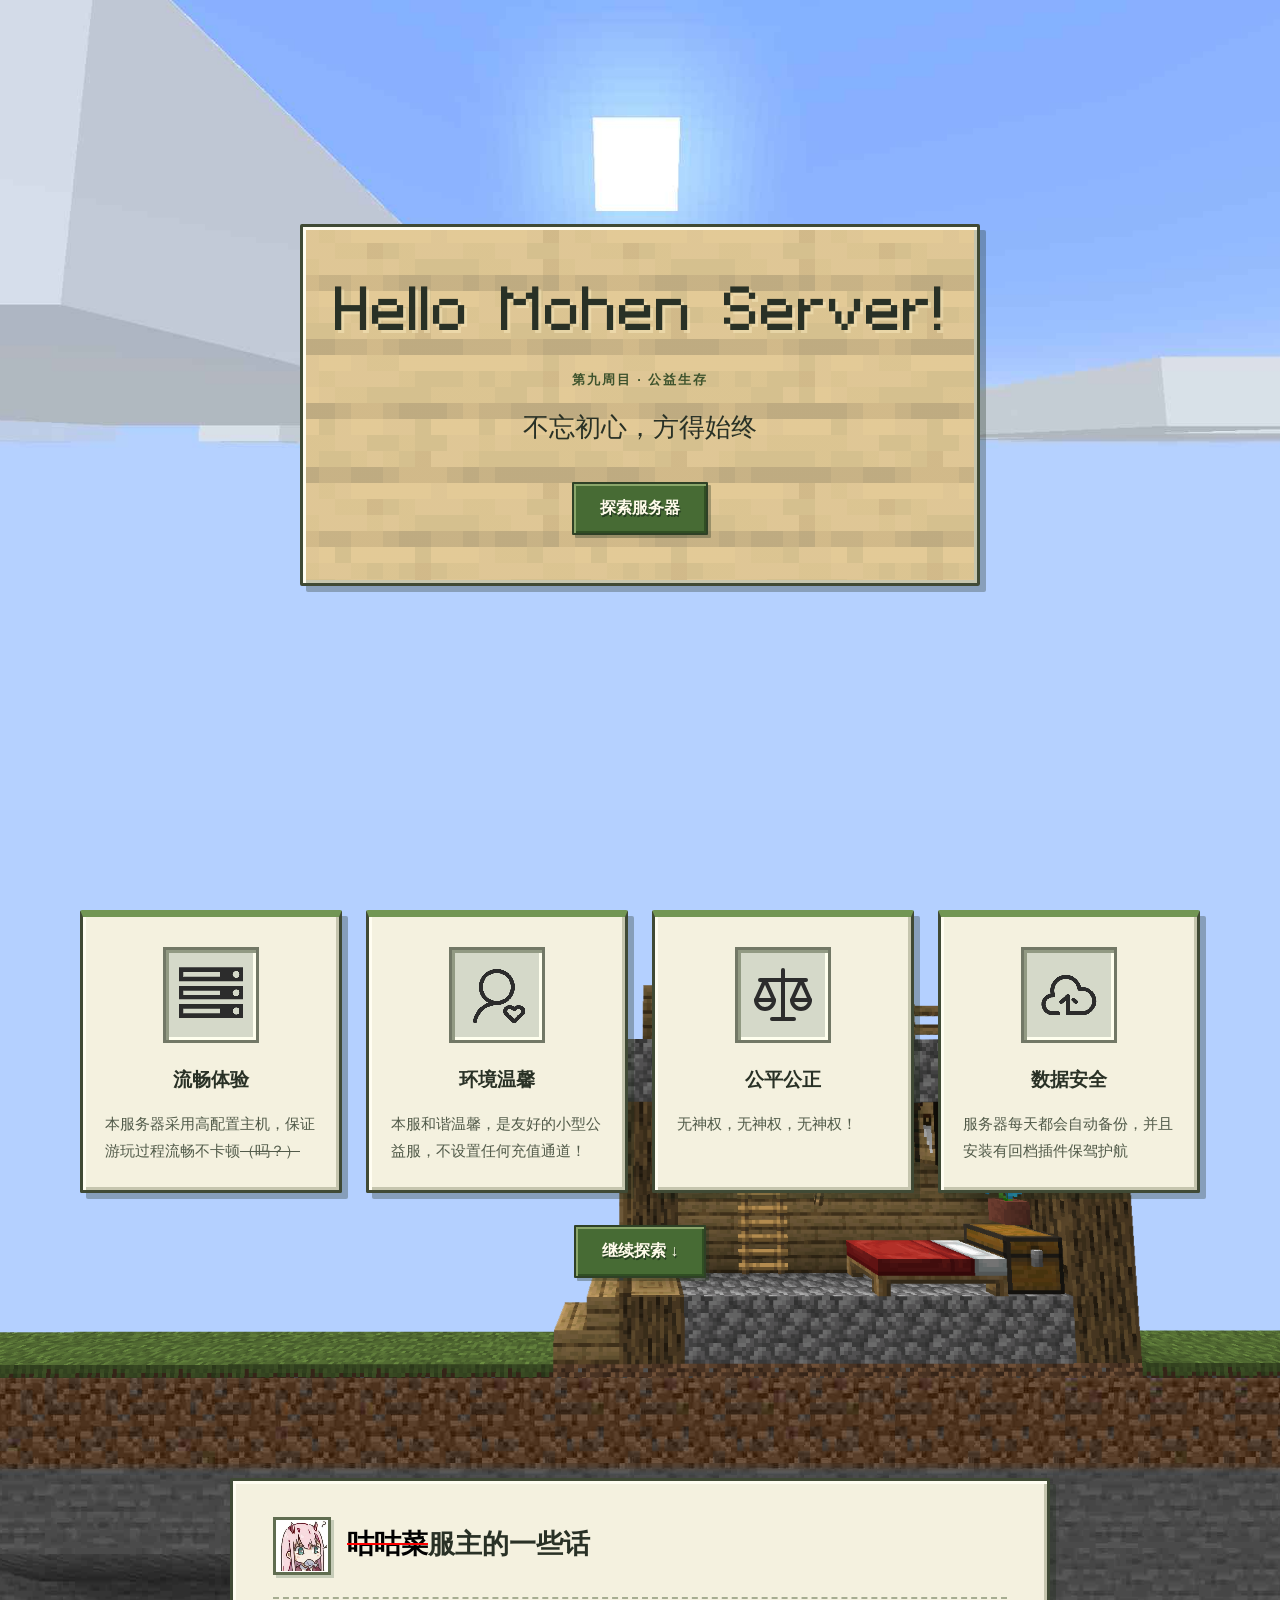
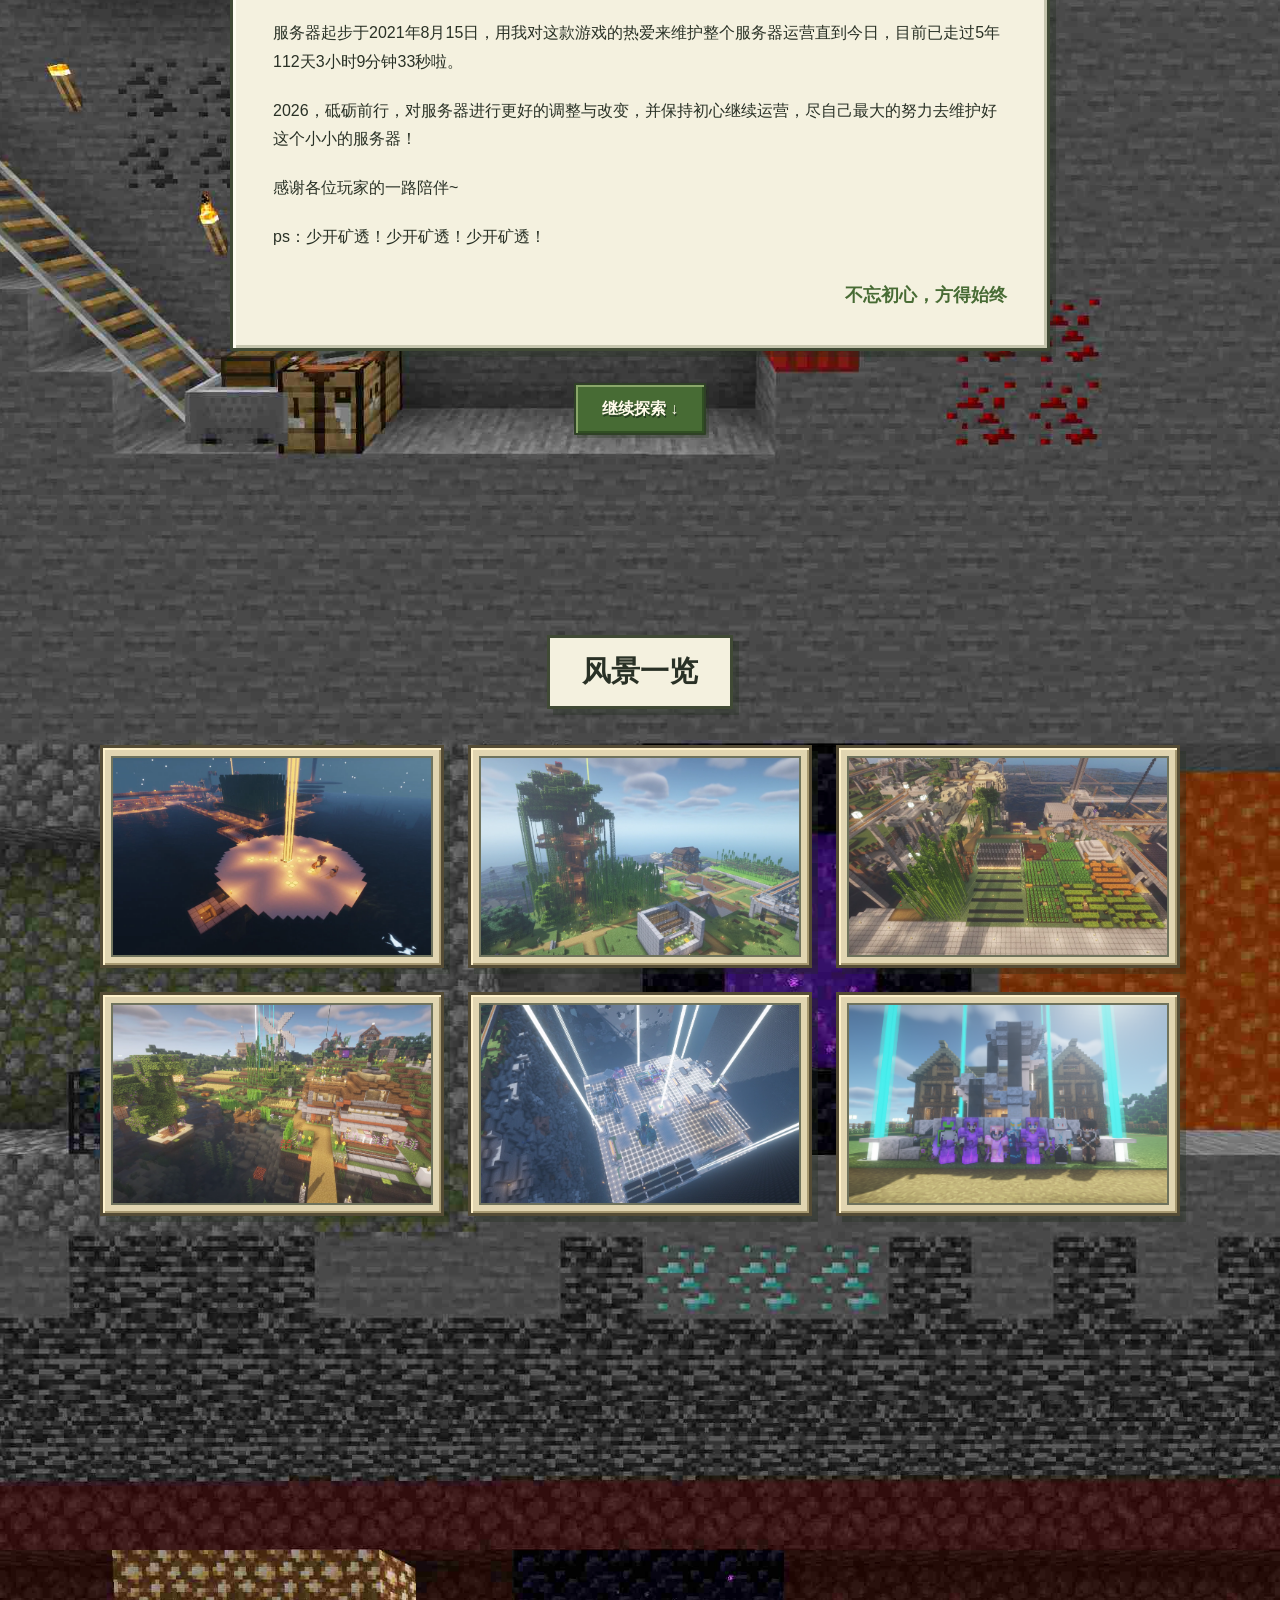
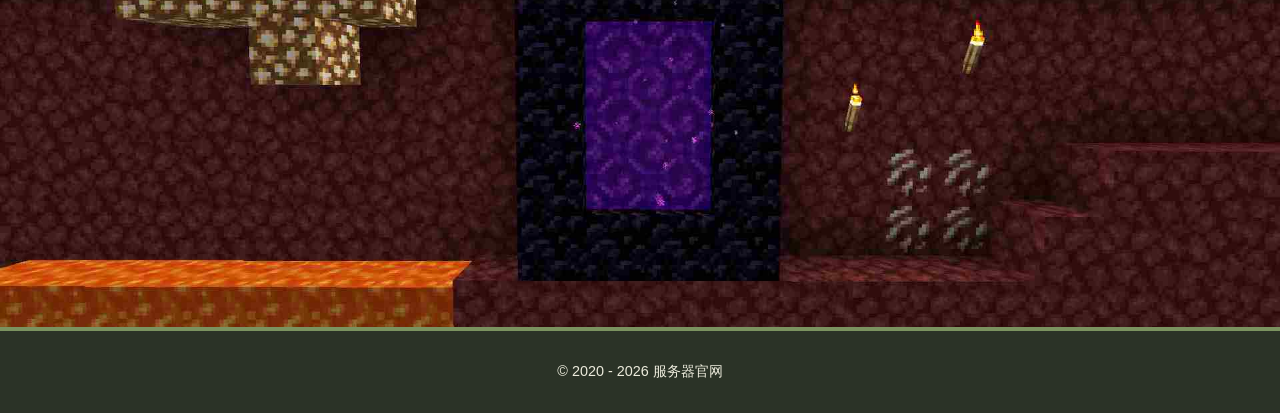
<file: index.html>
<!DOCTYPE html>
<html lang="zh-CN">
<head>
    <meta charset="UTF-8">
    <meta name="viewport" content="width=device-width, initial-scale=1.0">
    <title>Mohen's Server - 公益纯净生存服 丨 Minecraft服务器</title>
    <meta name="description" content="Mohen Server 九周目：26.2 公益生存插件服，通过 ViaVersion 与 Geyser 支持跨版本及基岩版，保留原版生存乐趣，欢迎加入审核QQ群。">
    <meta name="keywords" content="我的世界服务器,Minecraft服务器,Minecraft">
    <link rel="stylesheet" type="text/css" href="static/css/nutscraft.css">
    <link rel="stylesheet" type="text/css" href="static/css/font.css">
    <link rel="stylesheet" type="text/css" href="static/css/viewer.min.css">
    <link rel="icon" href="static/image/minecraft.ico">
</head>

<body>
    <!-- 首页标题 -->
    <div class="nutscraftBox Box1">
        <div class="wow Box1-title">
            <p class="wow Box1-title1">Hello Mohen Server!</p>
            <p class="season-label">第九周目 · 公益生存</p>
            <p class="wow Box1-title2">不忘初心，方得始终</p>
            <a href="#anchor1" scrollto="anchor1" class="wow scrollOnClick Box1-title-Buttom" easing="smooth">探索服务器</a>
        </div>
    </div>

    <!-- 特色介绍 -->
    <div class="nutscraftBox Box2">
        <div id="anchor1"></div>
        <div class="Box2-nutscraft">
            <ul>
                <li class="wow OutRight">
                    <div class="feature-icon"><img src="static/picture/server.png" alt="服务器" width="64" height="64"></div>
                    <h2>流畅体验</h2>
                    <p>本服务器采用高配置主机，保证游玩过程流畅不卡顿<s>（吗？）</s></p>
                </li>
                <li class="wow OutTop">
                    <div class="feature-icon"><img src="static/picture/friend.png" alt="友好社区" width="64" height="64"></div>
                    <h2>环境温馨</h2>
                    <p>本服和谐温馨，是友好的小型公益服，不设置任何充值通道！</p>
                </li>
                <li class="wow OutTop">
                    <div class="feature-icon"><img src="static/picture/balance.svg" alt="公平公正的天平" width="64" height="64"></div>
                    <h2>公平公正</h2>
                    <p>无神权，无神权，无神权！</p>
                </li>
                <li class="wow OutLeft">
                    <div class="feature-icon"><img src="static/picture/backup.png" alt="数据备份" width="64" height="64"></div>
                    <h2>数据安全</h2>
                    <p>服务器每天都会自动备份，并且安装有回档插件保驾护航</p>
                </li>
            </ul>
            <a href="#anchor2" scrollto="anchor2" class="scrollOnClick Box2-More wow" easing="smooth">继续探索 ↓</a>
        </div>
    </div>


    <!-- 一些话 -->
    <div class="nutscraftBox Box3">
        <div id="anchor2"></div>
        <div class="Box3-talk OutBottom wow">
            <div class="Box3-talk-text">
                <h1><del style="color: red;"><span style="color: black;">咕咕菜</span></del>服主的一些话</h1>
                <p>服务器起步于2021年8月15日，用我对这款游戏的热爱来维护整个服务器运营直到今日，目前已走过<span id="time"></span>。</p>
                <p><span data-current-year></span>，砥砺前行，对服务器进行更好的调整与改变，并保持初心继续运营，尽自己最大的努力去维护好这个小小的服务器！</p>
                <p>感谢各位玩家的一路陪伴~</p>
                <p>ps：少开矿透！少开矿透！少开矿透！</p>
                <h2 class="Box3-talk-text-end">不忘初心，方得始终</h2>
            </div>
        </div>
        <a href="#anchor3" scrollto="anchor3" class="scrollOnClick Box3-More wow" easing="smooth">继续探索 ↓</a>
    </div>

    <!-- 风景展示 -->
    <div class="nutscraftBox Box4">
        <div id="anchor3"></div>
        <p class="Box4-Title OutBottom wow">风景一览</p>
        <ul id="nutscraft">
            <li>
                <img src="static/picture/player1.jpg" loading="lazy" alt="服务器风景 1" class="OutTop wow">
            </li>
            <li>
                <img src="static/picture/player2.jpg" loading="lazy" alt="服务器风景 2" class="OutBottom wow">
            </li>
            <li>
                <img src="static/picture/player3.jpg" loading="lazy" alt="服务器风景 3" class="OutLeft wow">
            </li>
            <li>
                <img src="static/picture/player4.jpg" loading="lazy" alt="服务器风景 4" class="OutRight wow">
            </li>
            <li>
                <img src="static/picture/player5.jpg" loading="lazy" alt="服务器风景 5" class="OutTop wow">
            </li>
            <li>
                <img src="static/picture/player6.jpg" loading="lazy" alt="服务器风景 6" class="OutBottom wow">
            </li>
        </ul>
        <a href="#anchor4" scrollto="anchor4" class="scrollOnClick Box4-More wow" easing="smooth">继续探索 ↓</a>
    </div>

    <!-- 加入我们 -->
    <div class="nutscraftBox Box5">
        <div id="anchor4"></div>
        <div class="Box5-Join OutBottom wow">
            <div class="Box5-Join-talk">
                <h1>加入我们？</h1>
                <p>九周目 · 26.2 · 公益生存插件服</p>
                <p>让我们通过MC相聚。请先加入审核QQ群，完成简单审核后入服，一起守护这个小小的世界。</p>
                <ul>
                    <li><a href="http://qm.qq.com/cgi-bin/qm/qr?_wv=1027&k=hymYZAgKBO_7uZ2L2MkFiI3BqO0ZuXzG&authKey=CX0Dk2KFvN05z2jvI72c745gF0sfwtQYBuTSiNJTnuBKKiM%2BO7C9MfTG4AHOny6R&noverify=0&group_code=614030250">审核QQ群</a></li>
                    <li><a href="https://www.bilibili.com/video/BV13P4y1K7FA/?share_source=copy_web&vd_source=a3deb786fffe446e9822d1a1ea99e345">b站宣传视频</a></li>
                    <li><a href="board.html">公告板</a></li>
                </ul>
            </div>
        </div>

        <!-- 页脚 -->
        <div class="footer">
            <p>&copy; 2020 - <span data-current-year></span> <a href="index.html">服务器官网</a></p>
        </div>
    </div>

    <script type="text/javascript" src="static/js/time.js"></script>
    <script src="static/js/jquery.js"></script>
    <script type="text/javascript" src="static/js/wow.min.js"></script>
    <script type="text/javascript" src="static/js/viewer.min.js" ></script>
</body>

</html>
</file>
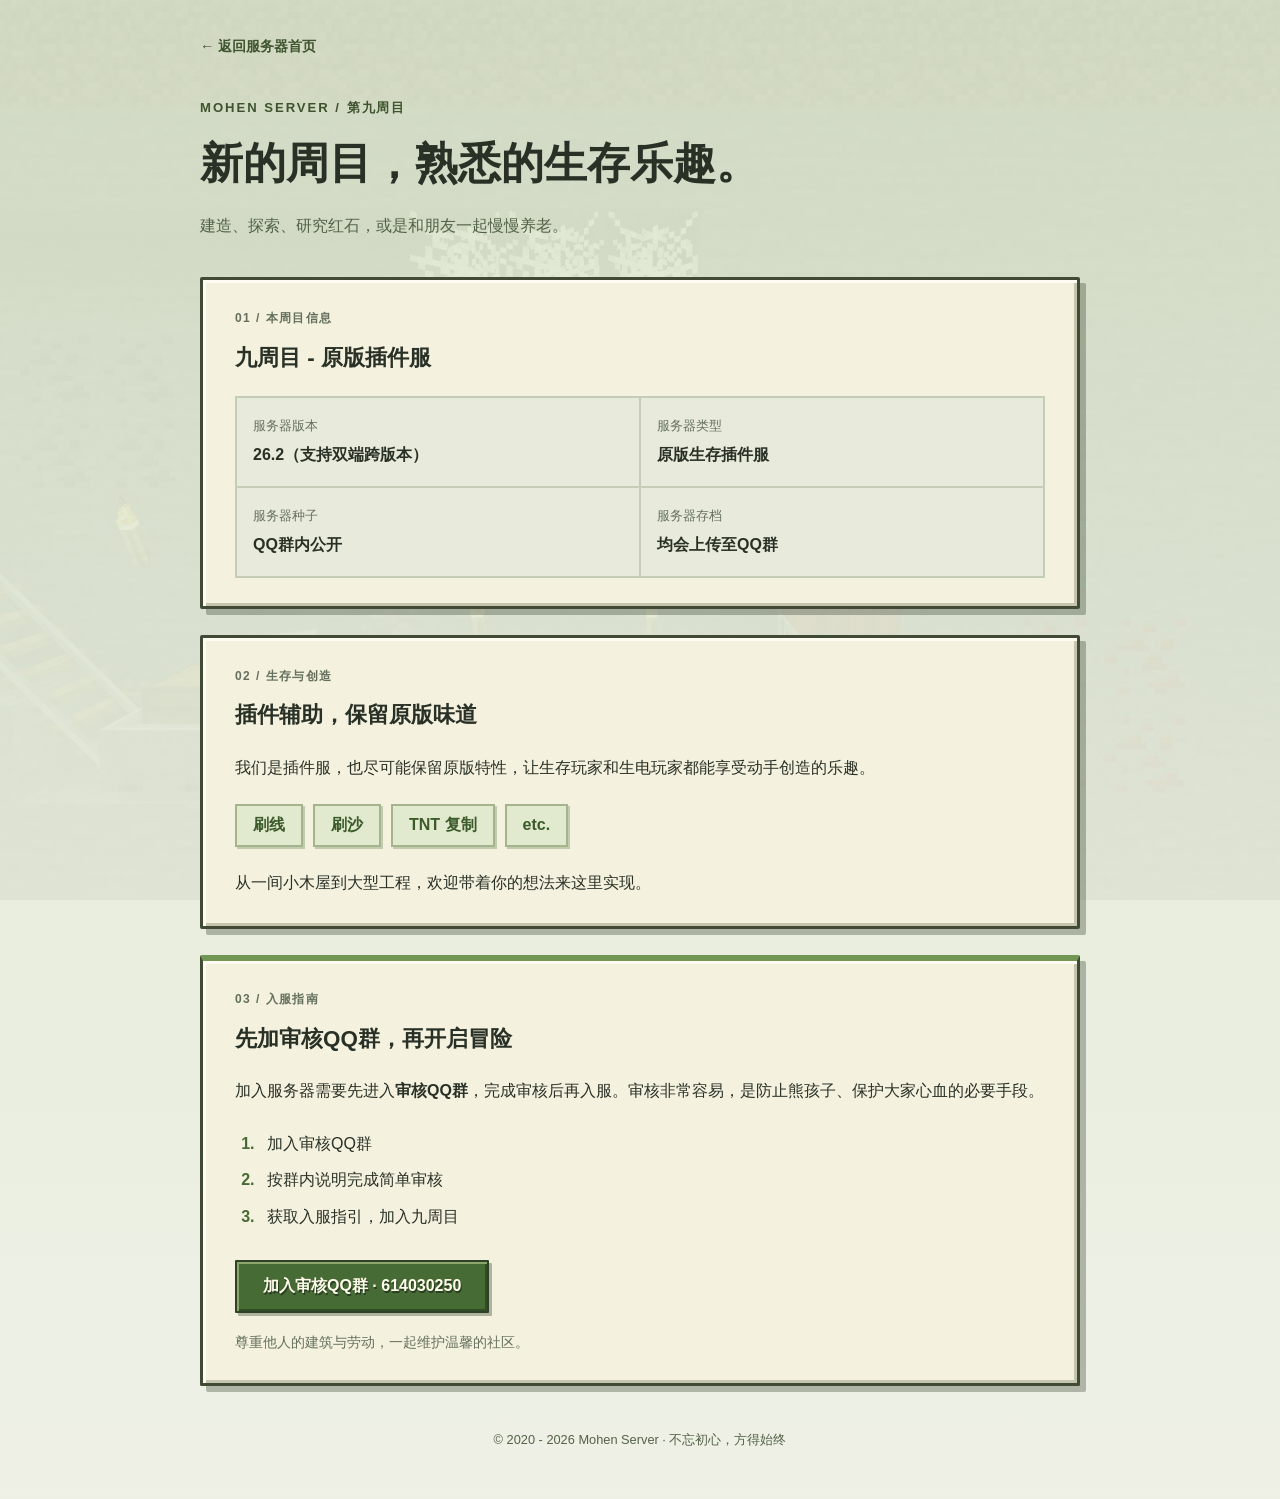
<file: board.html>
<!DOCTYPE html>
<html lang="zh-CN">
<head>
    <meta charset="UTF-8">
    <meta name="viewport" content="width=device-width, initial-scale=1.0">
    <title>九周目公告板 - Mohen Server</title>
    <meta name="description" content="Mohen Server 九周目入服指南：26.2 公益生存插件服，Java 跨版本与基岩版支持，原版特性与QQ群审核说明。">
    <link rel="stylesheet" href="static/css/nutscraft.css">
    <link rel="icon" href="static/image/minecraft.ico">
</head>
<body class="board-page">
    <main class="board-shell">
        <a class="back-link" href="index.html">← 返回服务器首页</a>
        <header class="board-header">
            <p class="season-label">MOHEN SERVER / 第九周目</p>
            <h1>新的周目，熟悉的生存乐趣。</h1>
            <p>建造、探索、研究红石，或是和朋友一起慢慢养老。</p>
        </header>
        <section class="notice-panel" aria-labelledby="season-title">
            <p class="panel-label">01 / 本周目信息</p>
            <h2 id="season-title">九周目 - 原版插件服</h2>
            <dl class="server-facts">
                <div><dt>服务器版本</dt><dd>26.2（支持双端跨版本）</dd></div>
                <div><dt>服务器类型</dt><dd>原版生存插件服</dd></div>
                <div><dt>服务器种子</dt><dd>QQ群内公开</dd></div>
                <div><dt>服务器存档</dt><dd>均会上传至QQ群</dd></div>
            </dl>
        </section>
        <section class="notice-panel" aria-labelledby="vanilla-title">
            <p class="panel-label">02 / 生存与创造</p>
            <h2 id="vanilla-title">插件辅助，保留原版味道</h2>
            <p>我们是插件服，也尽可能保留原版特性，让生存玩家和生电玩家都能享受动手创造的乐趣。</p>
            <ul class="mechanic-list" aria-label="保留的原版特性"><li>刷线</li><li>刷沙</li><li>TNT 复制</li><li>etc.</li></ul>
            <p>从一间小木屋到大型工程，欢迎带着你的想法来这里实现。</p>
        </section>
        <section class="notice-panel join-notice" aria-labelledby="join-title">
            <p class="panel-label">03 / 入服指南</p>
            <h2 id="join-title">先加审核QQ群，再开启冒险</h2>
            <p>加入服务器需要先进入<strong>审核QQ群</strong>，完成审核后再入服。审核非常容易，是防止熊孩子、保护大家心血的必要手段。</p>
            <ol class="join-steps"><li>加入审核QQ群</li><li>按群内说明完成简单审核</li><li>获取入服指引，加入九周目</li></ol>
            <a class="mc-button" href="http://qm.qq.com/cgi-bin/qm/qr?_wv=1027&amp;k=hymYZAgKBO_7uZ2L2MkFiI3BqO0ZuXzG&amp;authKey=CX0Dk2KFvN05z2jvI72c745gF0sfwtQYBuTSiNJTnuBKKiM%2BO7C9MfTG4AHOny6R&amp;noverify=0&amp;group_code=614030250">加入审核QQ群 · 614030250</a>
            <p class="notice-note">尊重他人的建筑与劳动，一起维护温馨的社区。</p>
        </section>
        <footer class="board-footer">&copy; 2020 - <span data-current-year></span> Mohen Server · 不忘初心，方得始终</footer>
    </main>
    <script src="static/js/time.js"></script>
</body>
</html>
</file>
<file: static/css/nutscraft.css>
/* 方块边框、木牌与物品栏：沿用原有 Minecraft 素材。 */
:root {
    --ink: #293126;
    --muted: #64705d;
    --paper: #f4f1df;
    --edge: #404a35;
    --green: #476b34;
    --shadow: 6px 6px 0 rgba(31, 43, 27, .3);
}
* { box-sizing: border-box; margin: 0; padding: 0; }
html { scroll-behavior: smooth; }
body { background: #b4d0ff; color: var(--ink); font-family: "Microsoft YaHei", "PingFang SC", sans-serif; line-height: 1.8; }
a { color: inherit; text-decoration: none; }
ul { list-style: none; }
a, button { -webkit-tap-highlight-color: transparent; }
a:focus-visible { outline: 3px solid #d89424; outline-offset: 6px; }
.nutscraftBox { position: relative; width: 100%; padding: 100px 24px; background-position: center; background-repeat: no-repeat; background-size: cover; }
.Box1 { min-height: 760px; min-height: 90svh; display: grid; place-items: center; background-image: url(../image/bg1.png); }
.Box2 { background-image: url(../image/bg2.png); }
.Box3 { background-image: url(../image/bg3.png); }
.Box4 { background-image: url(../image/bg4.png); }
.Box5 { background-image: url(../image/bg5.png); padding-bottom: 0; }
[id^="anchor"] { position: absolute; top: 0; scroll-margin-top: 24px; }
.Box1-title, .Box3-talk, .Box5-Join, .notice-panel {
    border: 3px solid var(--edge);
    border-radius: 2px;
    background: var(--paper);
    box-shadow: inset 3px 3px 0 #fffdf1, inset -3px -3px 0 #c5c5ae, var(--shadow);
}
.Box1-title { width: min(100%, 680px); padding: 48px 28px; text-align: center; background: linear-gradient(#f9e8ba99, #f9e8ba99), url(../image/oak_planks.png); }
.Box1-title1 { font-size: clamp(2rem, 5vw, 3.5rem); line-height: 1.3; text-shadow: 3px 3px 0 #fff3c766; }
.season-label { display: inline-block; margin: 20px 0 12px; color: #3e532d; font-size: .82rem; font-weight: 700; letter-spacing: .15em; }
.Box1-title2 { font-size: clamp(1.1rem, 3vw, 1.6rem); }
.Box1-title-Buttom, .Box2-More, .Box3-More, .Box4-More, .mc-button, .Box5-Join-talk a {
    display: table;
    padding: 10px 26px;
    margin: 32px auto 0;
    border: 2px solid #2f4126;
    border-radius: 1px;
    background: var(--green);
    color: #fffbea;
    font-weight: 700;
    text-align: center;
    text-shadow: 1px 2px 0 #273e22;
    box-shadow: inset 2px 2px 0 #8aa66a, inset -2px -2px 0 #304e23, 3px 3px 0 #26351e55;
    transition: background .18s, box-shadow .18s;
}
.Box1-title-Buttom:hover, .Box2-More:hover, .Box3-More:hover, .Box4-More:hover, .mc-button:hover, .Box5-Join-talk a:hover {
    background: #557f3d;
    box-shadow: inset 2px 2px 0 #b4cc8f, inset -2px -2px 0 #304e23, 4px 4px 0 #26351e55;
}
.Box2-nutscraft { max-width: 1120px; margin: auto; }
.Box2-nutscraft ul { display: grid; grid-template-columns: repeat(4, minmax(0, 1fr)); gap: 24px; }
.Box2-nutscraft ul li {
    position: relative;
    padding: 30px 22px 26px;
    background: var(--paper);
    border: 3px solid var(--edge);
    border-top: 7px solid #729654;
    border-radius: 2px;
    box-shadow: inset 3px 0 0 #fffdf1, inset -3px -3px 0 #c5c5ae, var(--shadow);
    text-align: center;
    transition: background .2s, box-shadow .2s;
}
.Box2-nutscraft ul li:hover { background: #fffbed; box-shadow: inset 3px 0 0 #fffdf1, inset -3px -3px 0 #c5c5ae, 6px 8px 0 #26351e66; }
.feature-icon {
    display: grid;
    place-items: center;
    width: 96px;
    height: 96px;
    margin: 0 auto 20px;
    border: 3px solid #727866;
    background: #d5d9c9;
    box-shadow: inset 3px 3px 0 #929a83, inset -3px -3px 0 #ffffee;
}
.feature-icon img { display: block; width: 64px; height: 64px; object-fit: contain; image-rendering: pixelated; transition: transform .2s; }
.Box2-nutscraft li:hover img { transform: translateY(-4px); }
.Box2-nutscraft h2 { font-size: 1.2rem; margin-bottom: 12px; }
.Box2-nutscraft li p { font-size: .95rem; text-align: left; color: #515a49; }
.Box3-talk { max-width: 820px; margin: auto; padding: 36px 40px; }
.Box3-talk h1 { font-size: clamp(1.2rem, 3vw, 1.7rem); padding-bottom: 22px; border-bottom: 2px dashed #a6ad91; }
.Box3-talk h1::before { content: ''; display: inline-block; width: 52px; height: 52px; margin-right: 16px; vertical-align: middle; background: url(../image/g.jpg) center / cover; border: 3px solid #606d50; box-shadow: 3px 3px 0 #c6ccb8; image-rendering: pixelated; }
.Box3-talk p { margin: 20px 0; overflow-wrap: anywhere; }
.Box3-talk-text-end { margin-top: 28px; text-align: right; font-size: 1.1rem; color: var(--green); }
.Box4-Title { width: fit-content; margin: 0 auto 36px; padding: 8px 32px; background: var(--paper); border: 3px solid var(--edge); box-shadow: var(--shadow); font-size: 1.8rem; font-weight: 700; }
.Box4 ul { max-width: 1080px; margin: auto; display: grid; grid-template-columns: repeat(3, minmax(0, 1fr)); gap: 24px; }
.Box4 li { min-width: 0; padding: 8px; background: #e1d5b1; border: 3px solid #554c35; box-shadow: inset 2px 2px 0 #fff2cb, inset -2px -2px 0 #a69871, var(--shadow); }
.Box4 li img { display: block; width: 100%; aspect-ratio: 16 / 10; object-fit: cover; border: 2px solid #6f735d; cursor: zoom-in; transition: filter .2s; }
.Box4 li img:hover { filter: brightness(1.1); }
.Box5-Join { max-width: 680px; margin: 0 auto 100px; padding: 38px 40px; background: linear-gradient(#f4f1dfeF, #f4f1dfeF), url(../image/map_background_checkerboard.png) center / cover; }
.Box5-Join-talk h1 { margin-bottom: 18px; font-size: 1.8rem; }
.Box5-Join-talk h1::before { content: ''; display: inline-block; width: 36px; height: 36px; margin-right: 14px; vertical-align: middle; background: url(../image/bread.png) center / contain no-repeat; image-rendering: pixelated; }
.Box5-Join-talk p { margin-bottom: 16px; }
.Box5-Join-talk ul { display: flex; flex-wrap: wrap; gap: 12px; margin-top: 24px; }
.Box5-Join-talk a { margin: 0; padding: 8px 16px; }
.footer { margin: 0 -24px; padding: 28px 20px; background: #2b3327; color: #ecebdc; border-top: 4px solid #7b9360; text-align: center; font-size: .9rem; }
.footer a:hover, .back-link:hover { text-decoration: underline; text-underline-offset: 5px; }
/* 公告板 */
.board-page { min-height: 100vh; background: linear-gradient(#dce6ceeb, #eef0e5f5), url(../image/bg3.png) center / cover fixed; }
.board-shell { width: min(100% - 40px, 880px); margin: auto; padding: 32px 0; }
.back-link { color: #405630; font-size: .9rem; font-weight: 700; }
.board-header { padding: 32px 0 36px; }
.board-header .season-label { margin-top: 0; }
.board-header h1 { font-size: clamp(1.8rem, 5vw, 2.7rem); line-height: 1.5; margin-bottom: 16px; }
.board-header > p:last-child { color: #526247; }
.notice-panel { padding: 28px 32px; margin-bottom: 26px; }
.panel-label { font-size: .75rem; color: var(--muted); letter-spacing: .12em; font-weight: 700; margin-bottom: 8px; }
.notice-panel h2 { font-size: 1.4rem; margin-bottom: 18px; }
.notice-panel p + p { margin-top: 16px; }
.server-facts { display: grid; grid-template-columns: 1fr 1fr; gap: 2px; background: #c5ccb7; border: 2px solid #c5ccb7; }
.server-facts div { padding: 16px; background: #e8ebdb; }
.server-facts dt { color: var(--muted); font-size: .8rem; }
.server-facts dd { font-weight: 700; margin-top: 4px; }
.notice-panel .notice-note { margin-top: 18px; color: #64705d; font-size: .85rem; }
.mechanic-list { display: flex; flex-wrap: wrap; gap: 10px; margin: 22px 0; }
.mechanic-list li { padding: 5px 16px; background: #e1e9cf; border: 2px solid #a6b48e; color: #3c5b2b; font-weight: 700; box-shadow: 2px 2px 0 #c1cbad; }
.join-notice { border-top: 6px solid #729654; }
.join-steps { padding-left: 24px; margin: 20px 0; }
.join-steps li { padding: 4px 0 4px 8px; }
.join-steps li::marker { color: var(--green); font-weight: 700; }
.join-notice .mc-button { margin: 24px 0 0; }
.board-footer { padding: 16px 0; text-align: center; font-size: .8rem; color: #526247; }
@keyframes appear { from { opacity: 0; translate: 0 16px; } to { opacity: 1; translate: 0 0; } }
.OutTop, .OutBottom, .OutLeft, .OutRight { animation: appear .65s ease both; }
@media (max-width: 900px) {
    .nutscraftBox { padding-top: 72px; padding-bottom: 72px; }
    .Box1 { min-height: 680px; min-height: 85svh; }
    .Box2-nutscraft ul { grid-template-columns: repeat(2, minmax(0, 1fr)); }
    .Box4 ul { grid-template-columns: repeat(2, minmax(0, 1fr)); gap: 18px; }
    .Box5 { padding-bottom: 0; }
    .Box5-Join { margin-bottom: 72px; }
}
@media (max-width: 520px) {
    .nutscraftBox { padding-left: 20px; padding-right: 20px; }
    .Box1-title { padding: 32px 16px; }
    .Box2-nutscraft ul { gap: 14px; }
    .Box2-nutscraft ul li { padding: 20px 12px; }
    .feature-icon { width: 76px; height: 76px; margin-bottom: 16px; }
    .feature-icon img { width: 48px; height: 48px; }
    .Box2-nutscraft h2 { font-size: 1.1rem; }
    .Box2-nutscraft li p { font-size: .85rem; }
    .Box3-talk, .Box5-Join { padding: 28px 22px; }
    .Box3-talk h1::before { width: 40px; height: 40px; margin-right: 10px; }
    .Box4 ul { gap: 12px; }
    .Box4 li { padding: 4px; }
    .Box5-Join-talk ul { flex-direction: column; }
    .Box5-Join-talk a { display: block; }
    .footer { margin-left: -20px; margin-right: -20px; }
    .notice-panel { padding: 24px 20px; }
    .server-facts { grid-template-columns: 1fr; }
    .board-shell { width: calc(100% - 32px); }
}
@media (max-width: 340px) {
    .Box2-nutscraft ul { grid-template-columns: 1fr; }
    .Box4 ul { grid-template-columns: 1fr; }
}
@media (prefers-reduced-motion: reduce) {
    html { scroll-behavior: auto; }
    *, *::before, *::after { animation: none !important; transition: none !important; }
}
</file>
<file: static/css/font.css>
.Box1-title1 {
    font-family: 'Volter (Goldfish)';
}

@font-face {
    font-family: 'Volter (Goldfish)';
    src: url([data-uri]) format('woff2'),
        url([data-uri]) format('woff');
    font-weight: normal;
    font-style: normal;
    font-display: swap;
}
</file>
<file: static/css/viewer.min.css>
/*!
 * Viewer v1.1.0
 * https://fengyuanchen.github.io/viewer
 *
 * Copyright 2015-present Chen Fengyuan
 * Released under the MIT license
 *
 * Date: 2019-12-14T11:48:37.240Z
 */.viewer-close:before,.viewer-flip-horizontal:before,.viewer-flip-vertical:before,.viewer-fullscreen-exit:before,.viewer-fullscreen:before,.viewer-next:before,.viewer-one-to-one:before,.viewer-play:before,.viewer-prev:before,.viewer-reset:before,.viewer-rotate-left:before,.viewer-rotate-right:before,.viewer-zoom-in:before,.viewer-zoom-out:before{background-image:url("[data-uri]");background-repeat:no-repeat;background-size:280px;color:transparent;display:block;font-size:0;height:20px;line-height:0;width:20px}.viewer-zoom-in:before{background-position:0 0;content:"Zoom In"}.viewer-zoom-out:before{background-position:-20px 0;content:"Zoom Out"}.viewer-one-to-one:before{background-position:-40px 0;content:"One to One"}.viewer-reset:before{background-position:-60px 0;content:"Reset"}.viewer-prev:before{background-position:-80px 0;content:"Previous"}.viewer-play:before{background-position:-100px 0;content:"Play"}.viewer-next:before{background-position:-120px 0;content:"Next"}.viewer-rotate-left:before{background-position:-140px 0;content:"Rotate Left"}.viewer-rotate-right:before{background-position:-160px 0;content:"Rotate Right"}.viewer-flip-horizontal:before{background-position:-180px 0;content:"Flip Horizontal"}.viewer-flip-vertical:before{background-position:-200px 0;content:"Flip Vertical"}.viewer-fullscreen:before{background-position:-220px 0;content:"Enter Full Screen"}.viewer-fullscreen-exit:before{background-position:-240px 0;content:"Exit Full Screen"}.viewer-close:before{background-position:-260px 0;content:"Close"}.viewer-container{bottom:0;direction:ltr;font-size:0;left:0;line-height:0;overflow:hidden;position:absolute;right:0;-webkit-tap-highlight-color:transparent;top:0;-ms-touch-action:none;touch-action:none;-webkit-touch-callout:none;-webkit-user-select:none;-moz-user-select:none;-ms-user-select:none;user-select:none}.viewer-container::-moz-selection,.viewer-container ::-moz-selection{background-color:transparent}.viewer-container::selection,.viewer-container ::selection{background-color:transparent}.viewer-container img{display:block;height:auto;max-height:none!important;max-width:none!important;min-height:0!important;min-width:0!important;width:100%}.viewer-canvas{bottom:0;left:0;overflow:hidden;position:absolute;right:0;top:0}.viewer-canvas>img{height:auto;margin:15px auto;max-width:90%!important;width:auto}.viewer-footer{bottom:0;left:0;overflow:hidden;position:absolute;right:0;text-align:center}.viewer-navbar{background-color:rgba(0,0,0,.5);overflow:hidden}.viewer-list{-webkit-box-sizing:content-box;box-sizing:content-box;height:50px;margin:0;overflow:hidden;padding:1px 0}.viewer-list>li{color:transparent;cursor:pointer;float:left;font-size:0;height:50px;line-height:0;opacity:.5;overflow:hidden;-webkit-transition:opacity .15s;transition:opacity .15s;width:30px}.viewer-list>li:hover{opacity:.75}.viewer-list>li+li{margin-left:1px}.viewer-list>.viewer-loading{position:relative}.viewer-list>.viewer-loading:after{border-width:2px;height:20px;margin-left:-10px;margin-top:-10px;width:20px}.viewer-list>.viewer-active,.viewer-list>.viewer-active:hover{opacity:1}.viewer-player{background-color:#000;bottom:0;cursor:none;display:none;right:0}.viewer-player,.viewer-player>img{left:0;position:absolute;top:0}.viewer-toolbar>ul{display:inline-block;margin:0 auto 5px;overflow:hidden;padding:3px 0}.viewer-toolbar>ul>li{background-color:rgba(0,0,0,.5);border-radius:50%;cursor:pointer;float:left;height:24px;overflow:hidden;-webkit-transition:background-color .15s;transition:background-color .15s;width:24px}.viewer-toolbar>ul>li:hover{background-color:rgba(0,0,0,.8)}.viewer-toolbar>ul>li:before{margin:2px}.viewer-toolbar>ul>li+li{margin-left:1px}.viewer-toolbar>ul>.viewer-small{height:18px;margin-bottom:3px;margin-top:3px;width:18px}.viewer-toolbar>ul>.viewer-small:before{margin:-1px}.viewer-toolbar>ul>.viewer-large{height:30px;margin-bottom:-3px;margin-top:-3px;width:30px}.viewer-toolbar>ul>.viewer-large:before{margin:5px}.viewer-tooltip{background-color:rgba(0,0,0,.8);border-radius:10px;color:#fff;display:none;font-size:12px;height:20px;left:50%;line-height:20px;margin-left:-25px;margin-top:-10px;position:absolute;text-align:center;top:50%;width:50px}.viewer-title{color:#ccc;display:inline-block;font-size:12px;line-height:1;margin:0 5% 5px;max-width:90%;opacity:.8;overflow:hidden;text-overflow:ellipsis;-webkit-transition:opacity .15s;transition:opacity .15s;white-space:nowrap}.viewer-title:hover{opacity:1}.viewer-button{background-color:rgba(0,0,0,.5);border-radius:50%;cursor:pointer;height:80px;overflow:hidden;position:absolute;right:-40px;top:-40px;-webkit-transition:background-color .15s;transition:background-color .15s;width:80px}.viewer-button:focus,.viewer-button:hover{background-color:rgba(0,0,0,.8)}.viewer-button:before{bottom:15px;left:15px;position:absolute}.viewer-fixed{position:fixed}.viewer-open{overflow:hidden}.viewer-show{display:block}.viewer-hide{display:none}.viewer-backdrop{background-color:rgba(0,0,0,.5)}.viewer-invisible{visibility:hidden}.viewer-move{cursor:move;cursor:-webkit-grab;cursor:grab}.viewer-fade{opacity:0}.viewer-in{opacity:1}.viewer-transition{-webkit-transition:all .3s;transition:all .3s}@-webkit-keyframes viewer-spinner{0%{-webkit-transform:rotate(0deg);transform:rotate(0deg)}to{-webkit-transform:rotate(1turn);transform:rotate(1turn)}}@keyframes viewer-spinner{0%{-webkit-transform:rotate(0deg);transform:rotate(0deg)}to{-webkit-transform:rotate(1turn);transform:rotate(1turn)}}.viewer-loading:after{-webkit-animation:viewer-spinner 1s linear infinite;animation:viewer-spinner 1s linear infinite;border:4px solid hsla(0,0%,100%,.1);border-left-color:hsla(0,0%,100%,.5);border-radius:50%;content:"";display:inline-block;height:40px;left:50%;margin-left:-20px;margin-top:-20px;position:absolute;top:50%;width:40px;z-index:1}@media (max-width:767px){.viewer-hide-xs-down{display:none}}@media (max-width:991px){.viewer-hide-sm-down{display:none}}@media (max-width:1199px){.viewer-hide-md-down{display:none}}
</file>
